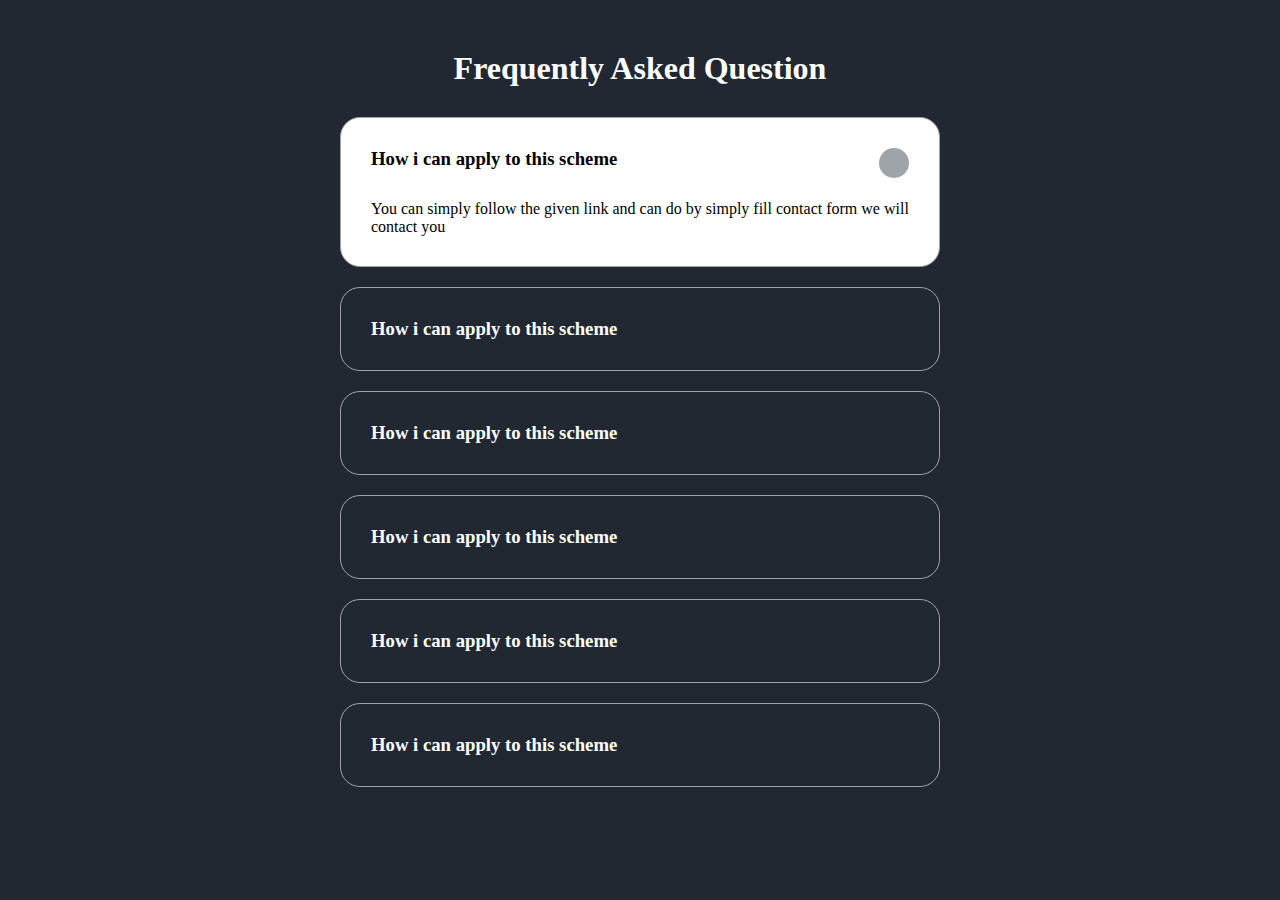
<file: FAQ collapse/index.html>
<!DOCTYPE html>
<html lang="en">
<head>
  <meta charset="UTF-8">
  <meta http-equiv="X-UA-Compatible" content="IE=edge">
  <meta name="viewport" content="width=device-width, initial-scale=1.0">
  <link rel="stylesheet" href="https://cdnjs.cloudflare.com/ajax/libs/font-awesome/5.14.0/css/all.min.css" integrity="sha512-1PKOgIY59xJ8Co8+NE6FZ+LOAZKjy+KY8iq0G4B3CyeY6wYHN3yt9PW0XpSriVlkMXe40PTKnXrLnZ9+fkDaog==" crossorigin="anonymous" />
  <link rel="stylesheet" href="style.css">
  <title>FAQ Collapse</title>
</head>
<body>
  <h1>Frequently Asked Question</h1>
  <div class="faq-container">
    <div class="faq active">
        <h3 class="faq-title">
          How i can apply to this scheme
        </h3>
        <p class="faq-text">You can simply follow the given link and can do by simply fill contact form we will contact you</p>
        <button class="faq-toggle">
          <i class="fas fa-chevron-down"></i>
          <i class="fas fa-times"></i>
        </button>
    </div>
    <div class="faq">
        <h3 class="faq-title">
          How i can apply to this scheme
        </h3>
        <p class="faq-text">You can simply follow the given link and can do by simply fill contact form we will contact you</p>
        <button class="faq-toggle">
          <i class="fas fa-chevron-down"></i>
          <i class="fas fa-times"></i>
        </button>
    </div>
    <div class="faq">
        <h3 class="faq-title">
          How i can apply to this scheme
        </h3>
        <p class="faq-text">You can simply follow the given link and can do by simply fill contact form we will contact you</p>
        <button class="faq-toggle">
          <i class="fas fa-chevron-down"></i>
          <i class="fas fa-times"></i>
        </button>
    </div>
    <div class="faq">
        <h3 class="faq-title">
          How i can apply to this scheme
        </h3>
        <p class="faq-text">You can simply follow the given link and can do by simply fill contact form we will contact you</p>
        <button class="faq-toggle">
          <i class="fas fa-chevron-down"></i>
          <i class="fas fa-times"></i>
        </button>
    </div>
    <div class="faq">
        <h3 class="faq-title">
          How i can apply to this scheme
        </h3>
        <p class="faq-text">You can simply follow the given link and can do by simply fill contact form we will contact you</p>
        <button class="faq-toggle">
          <i class="fas fa-chevron-down"></i>
          <i class="fas fa-times"></i>
        </button>
    </div>
    <div class="faq">
        <h3 class="faq-title">
          How i can apply to this scheme
        </h3>
        <p class="faq-text">You can simply follow the given link and can do by simply fill contact form we will contact you</p>
        <button class="faq-toggle">
          <i class="fas fa-chevron-down"></i>
          <i class="fas fa-times"></i>
        </button>
    </div>
  </div>
  <script src="index.js"></script>
</body>
</html>
</file>
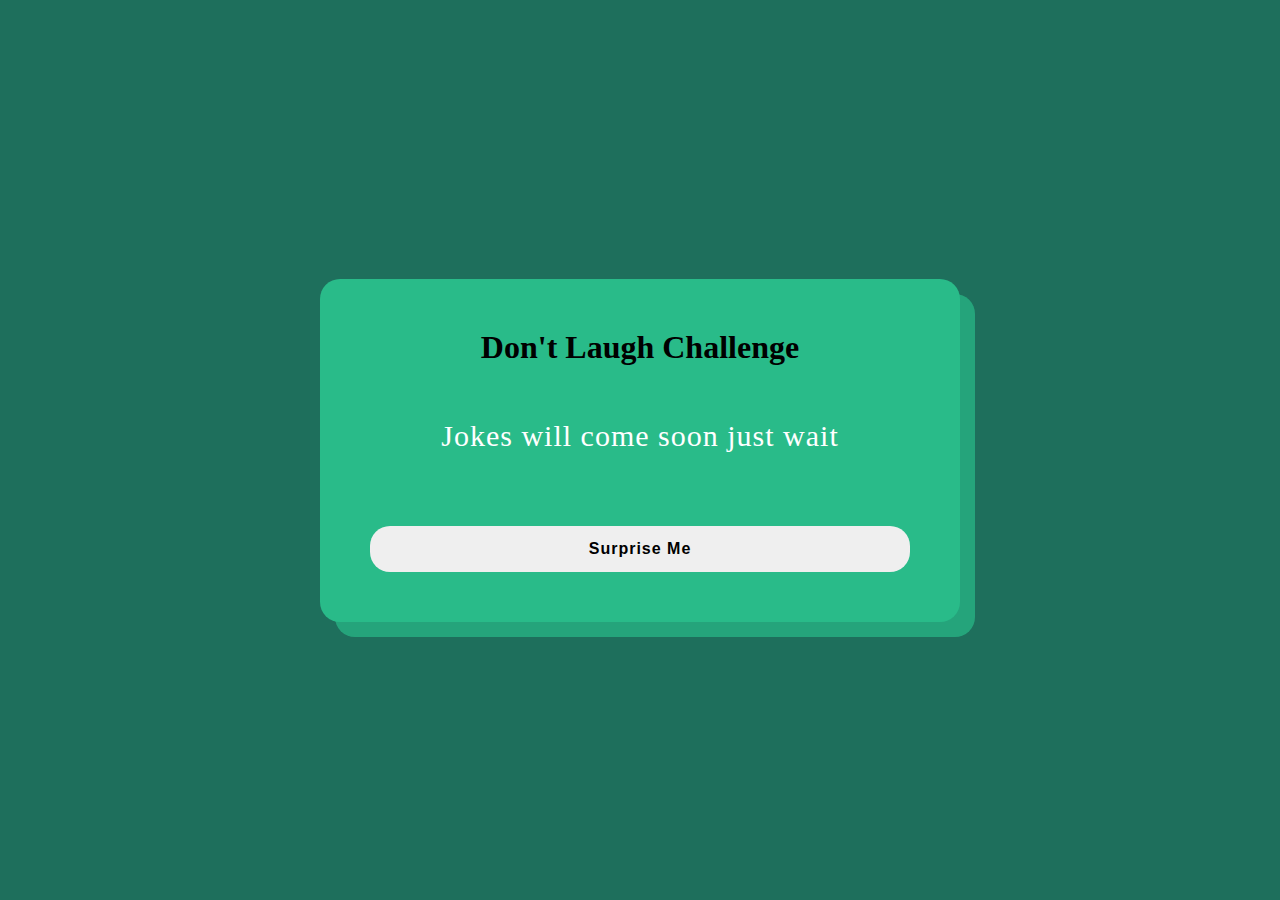
<file: jokes/index.html>
<!DOCTYPE html>
<html lang="en">
<head>
  <meta charset="UTF-8">
  <meta http-equiv="X-UA-Compatible" content="IE=edge">
  <meta name="viewport" content="width=device-width, initial-scale=1.0">
  <link rel="stylesheet" href="style.css">
  <title>Jokes</title>
</head>
<body>
  <div class="container">
    <h3>Don't Laugh Challenge</h3>
    <div id="joke">
      <!-- Api call will be here -->
      <p>Jokes will come soon just wait </p>
    </div>
    <button class="btn">Surprise Me</button>
  </div>
  <script src="index.js"></script>
</body>
</html>
</file>
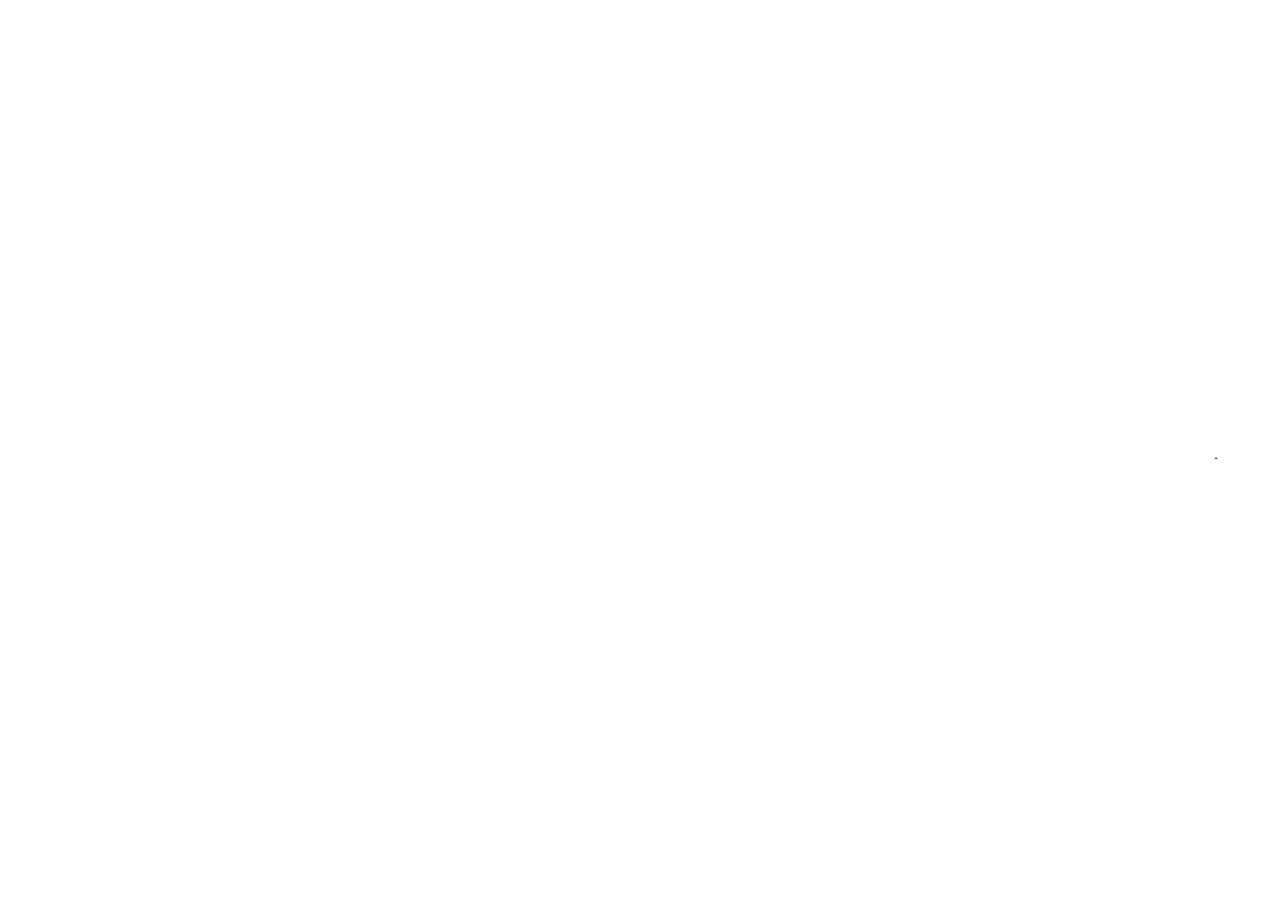
<file: Project-1/index.html>
<!DOCTYPE html>
<html lang="en">
    <head>
        <meta charset="UTF-8" />
        <meta name="viewport" content="width=device-width, initial-scale=1.0" />
        <link rel="stylesheet" href="style.css" />
        <!-- <link
            rel="stylesheet"
            href="https://cdnjs.cloudflare.com/ajax/libs/font-awesome/5.15.1/css/all.min.css"
            integrity="sha512-+4zCK9k+qNFUR5X+cKL9EIR+ZOhtIloNl9GIKS57V1MyNsYpYcUrUeQc9vNfzsWfV28IaLL3i96P9sdNyeRssA=="
            crossorigin="anonymous"
        /> -->
        <title>My Project name</title>
    </head>
    <body>
        <div class="container">
            <div class="panel active" style="background-image: url('https://images.unsplash.com/photo-1558979158-65a1eaa08691?ixlib=rb-1.2.1&ixid=eyJhcHBfaWQiOjEyMDd9&auto=format&fit=crop&w=1350&q=80')">
                <h3>The Taj Mahal</h3>
            </div>
            <div class="panel" style="background-image: url('https://images.unsplash.com/photo-1568325006518-d91379e075a7?ixid=MXwxMjA3fDB8MHxwaG90by1wYWdlfHx8fGVufDB8fHw%3D&ixlib=rb-1.2.1&auto=format&fit=crop&w=612&q=80')">
                <h3>The Beige Building</h3>
            </div>
            <div class="panel" style="background-image: url('https://images.unsplash.com/photo-1546535073-8c6ae0a98b5e?ixid=MXwxMjA3fDB8MHxwaG90by1wYWdlfHx8fGVufDB8fHw%3D&ixlib=rb-1.2.1&auto=format&fit=crop&w=634&q=80')">
                <h3>The Eiffiel Tower</h3>
            </div>
            <div class="panel" style="background-image: url('https://images.unsplash.com/photo-1473167052083-3d31fa1f6776?ixid=MXwxMjA3fDB8MHxwaG90by1wYWdlfHx8fGVufDB8fHw%3D&ixlib=rb-1.2.1&auto=format&fit=crop&w=677&q=80')">
                <h3>The Statue of Liberty</h3>
            </div>
            <div class="panel" style="background-image: url('https://images.unsplash.com/photo-1546533658-8f1f550b9a4e?ixid=MXwxMjA3fDB8MHxwaG90by1wYWdlfHx8fGVufDB8fHw%3D&ixlib=rb-1.2.1&auto=format&fit=crop&w=634&q=80')">
                <h3>The London Eye</h3>
            </div>
        </div>
        <script src="script.js"></script>
    </body>
</html>
̣
</file>
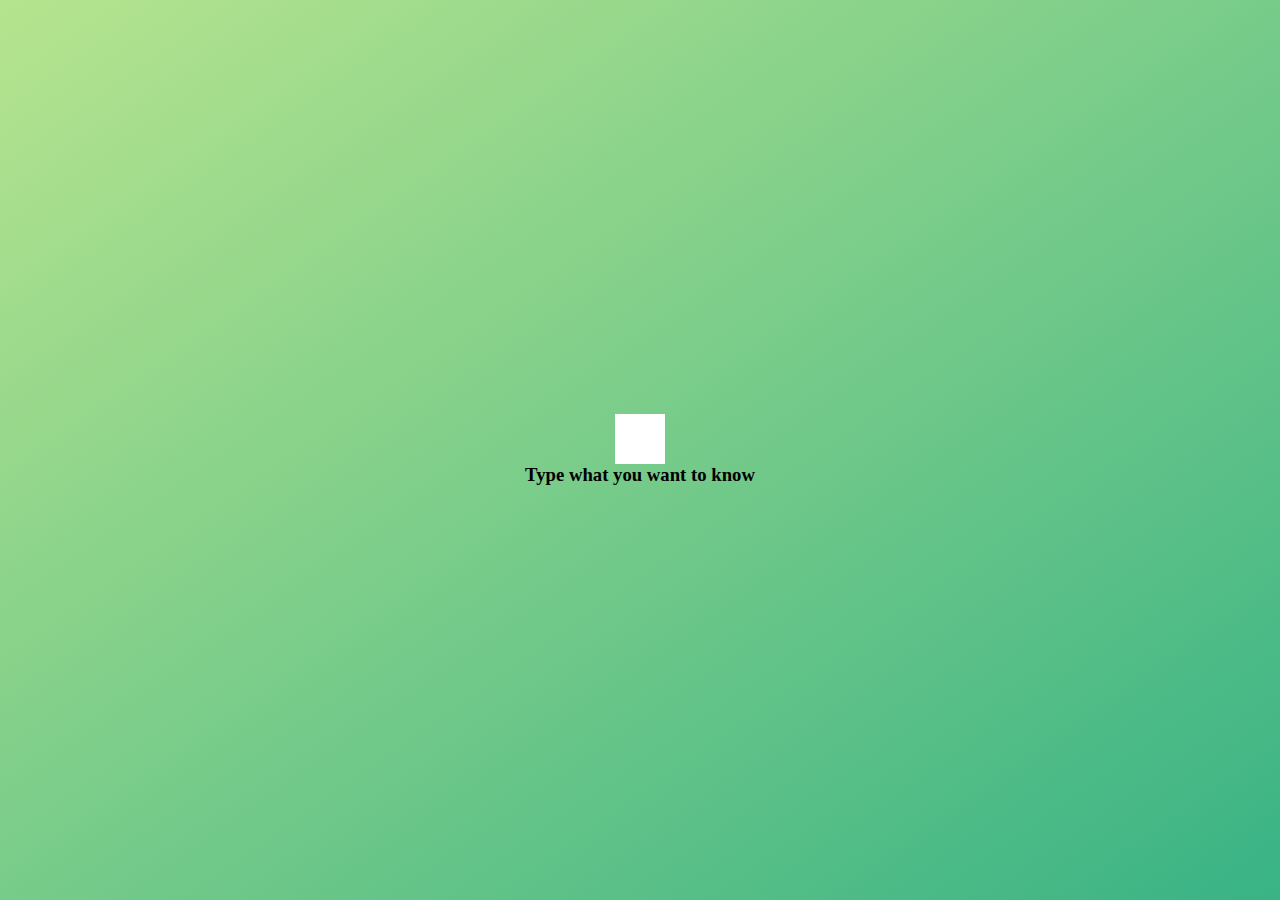
<file: Project-4/index.html>
<!DOCTYPE html>
<html lang="en">
    <head>
        <meta charset="UTF-8" />
        <meta name="viewport" content="width=device-width, initial-scale=1.0" />
        <title>Hidden Search</title>
        <link
            rel="stylesheet"
            href="https://cdnjs.cloudflare.com/ajax/libs/font-awesome/5.15.1/css/all.min.css"
            integrity="sha512-+4zCK9k+qNFUR5X+cKL9EIR+ZOhtIloNl9GIKS57V1MyNsYpYcUrUeQc9vNfzsWfV28IaLL3i96P9sdNyeRssA=="
            crossorigin="anonymous"
        />
        <link rel="stylesheet" href="style.css" />
    </head>
    <body>
        <div class="container">
            <input class="input" type="text" placeholder="Search...." />
            <button class="btn">
                <i class="fas fa-search"></i>
            </button>
        </div>
        <div class="detail">
            <h3>Type what you want to know</h3>
        </div>
        <script src="prostyle.js"></script>
    </body>
</html>
</file>
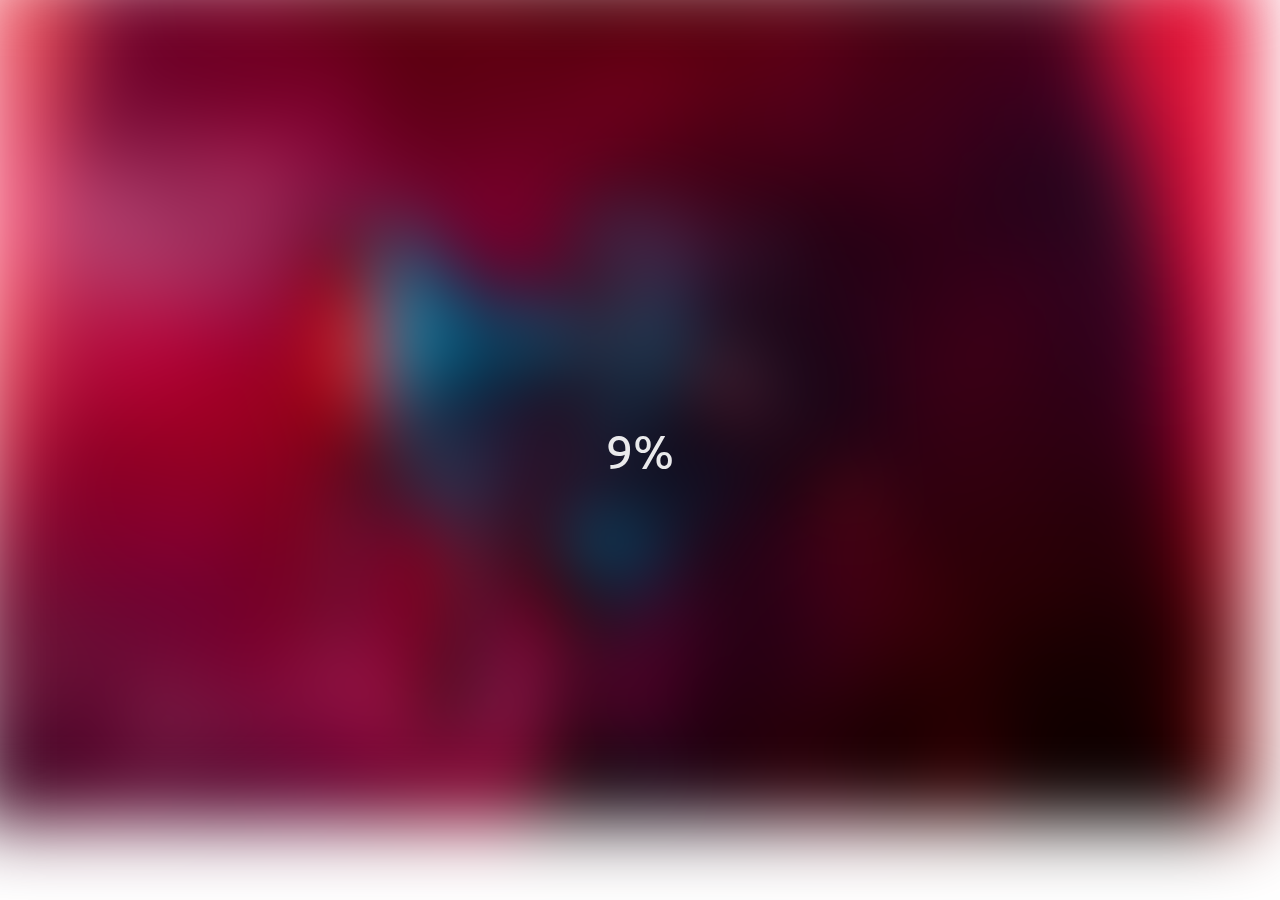
<file: Project-5/index.html>
<!DOCTYPE html>
<html lang="en">
<head>
    <meta charset="UTF-8">
    <meta name="viewport" content="width=device-width, initial-scale=1.0">
    <link rel="stylesheet" href="style.css">
    <title>Blurry Image Loader</title>
</head>
<body>
    <section class="bg"></section>
    <div class="loader">0%</div>
    <script src="index.js"></script>
</body>
</html>
</file>
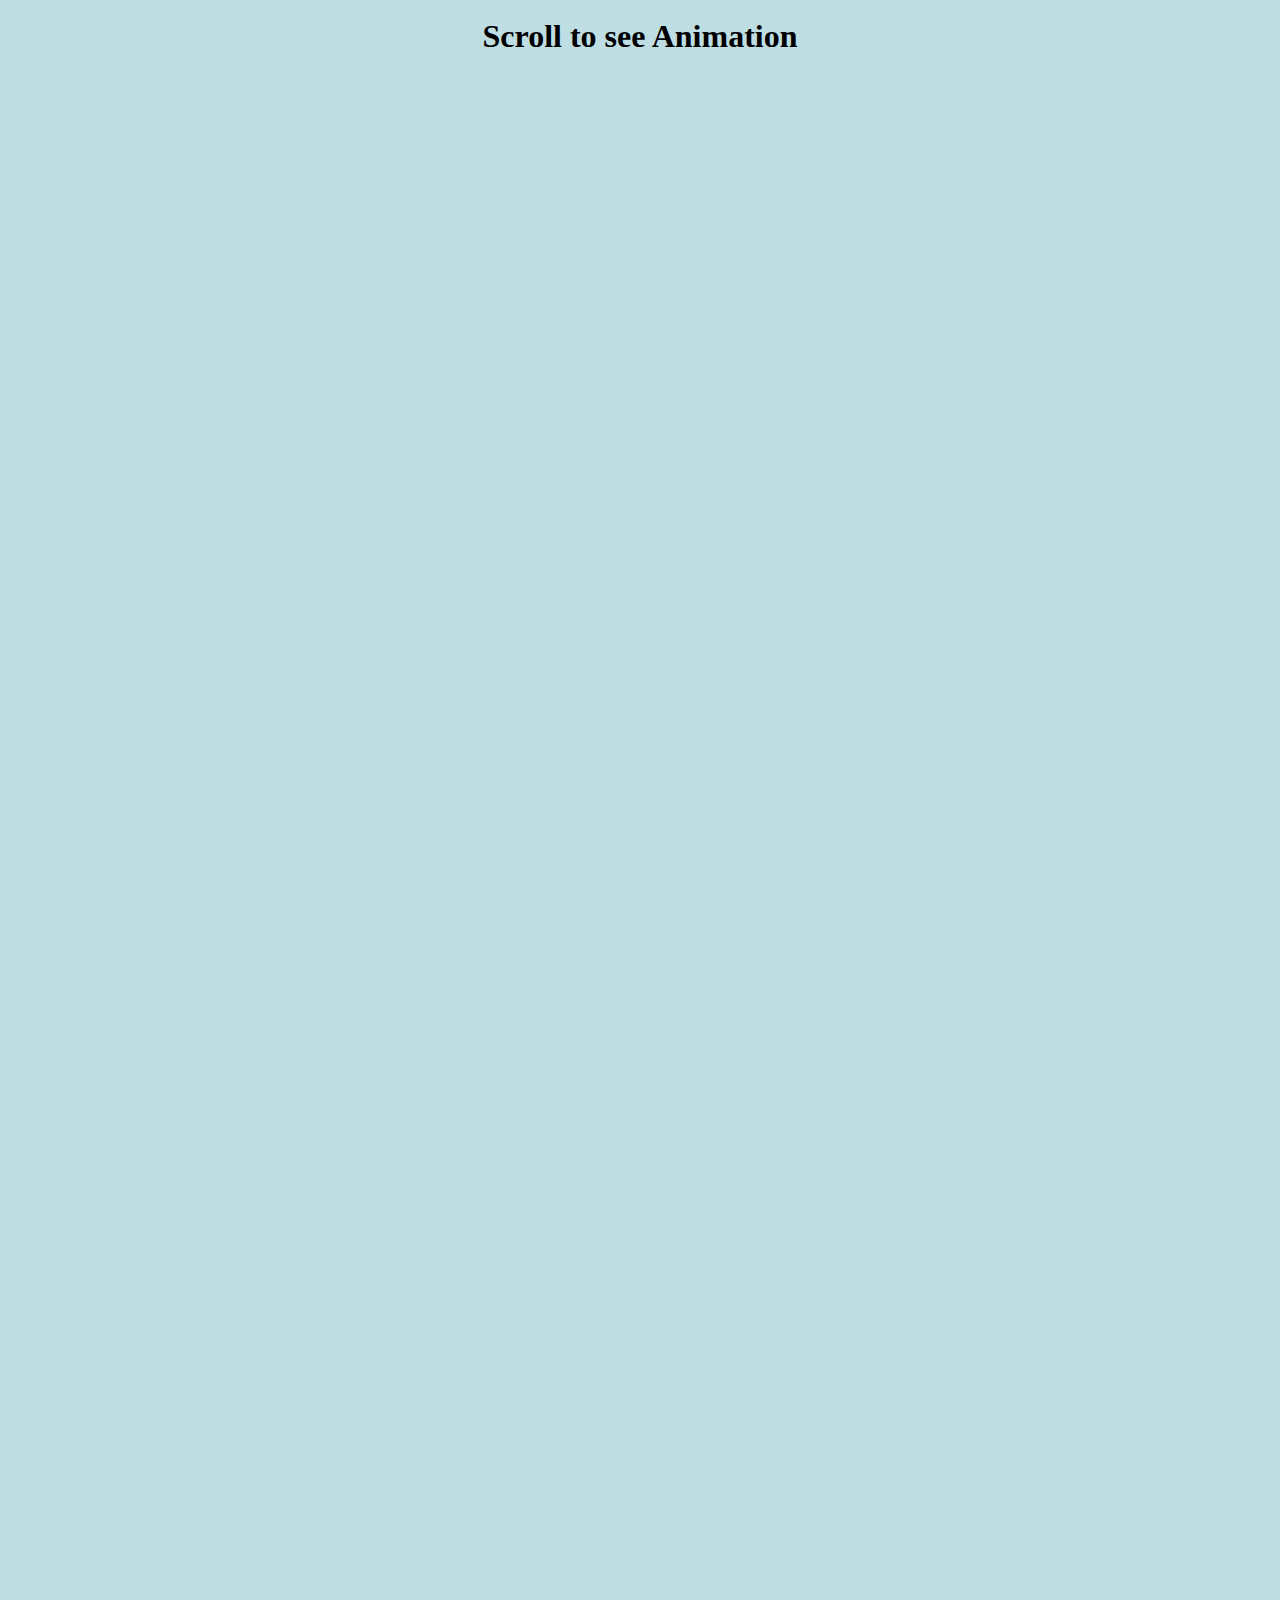
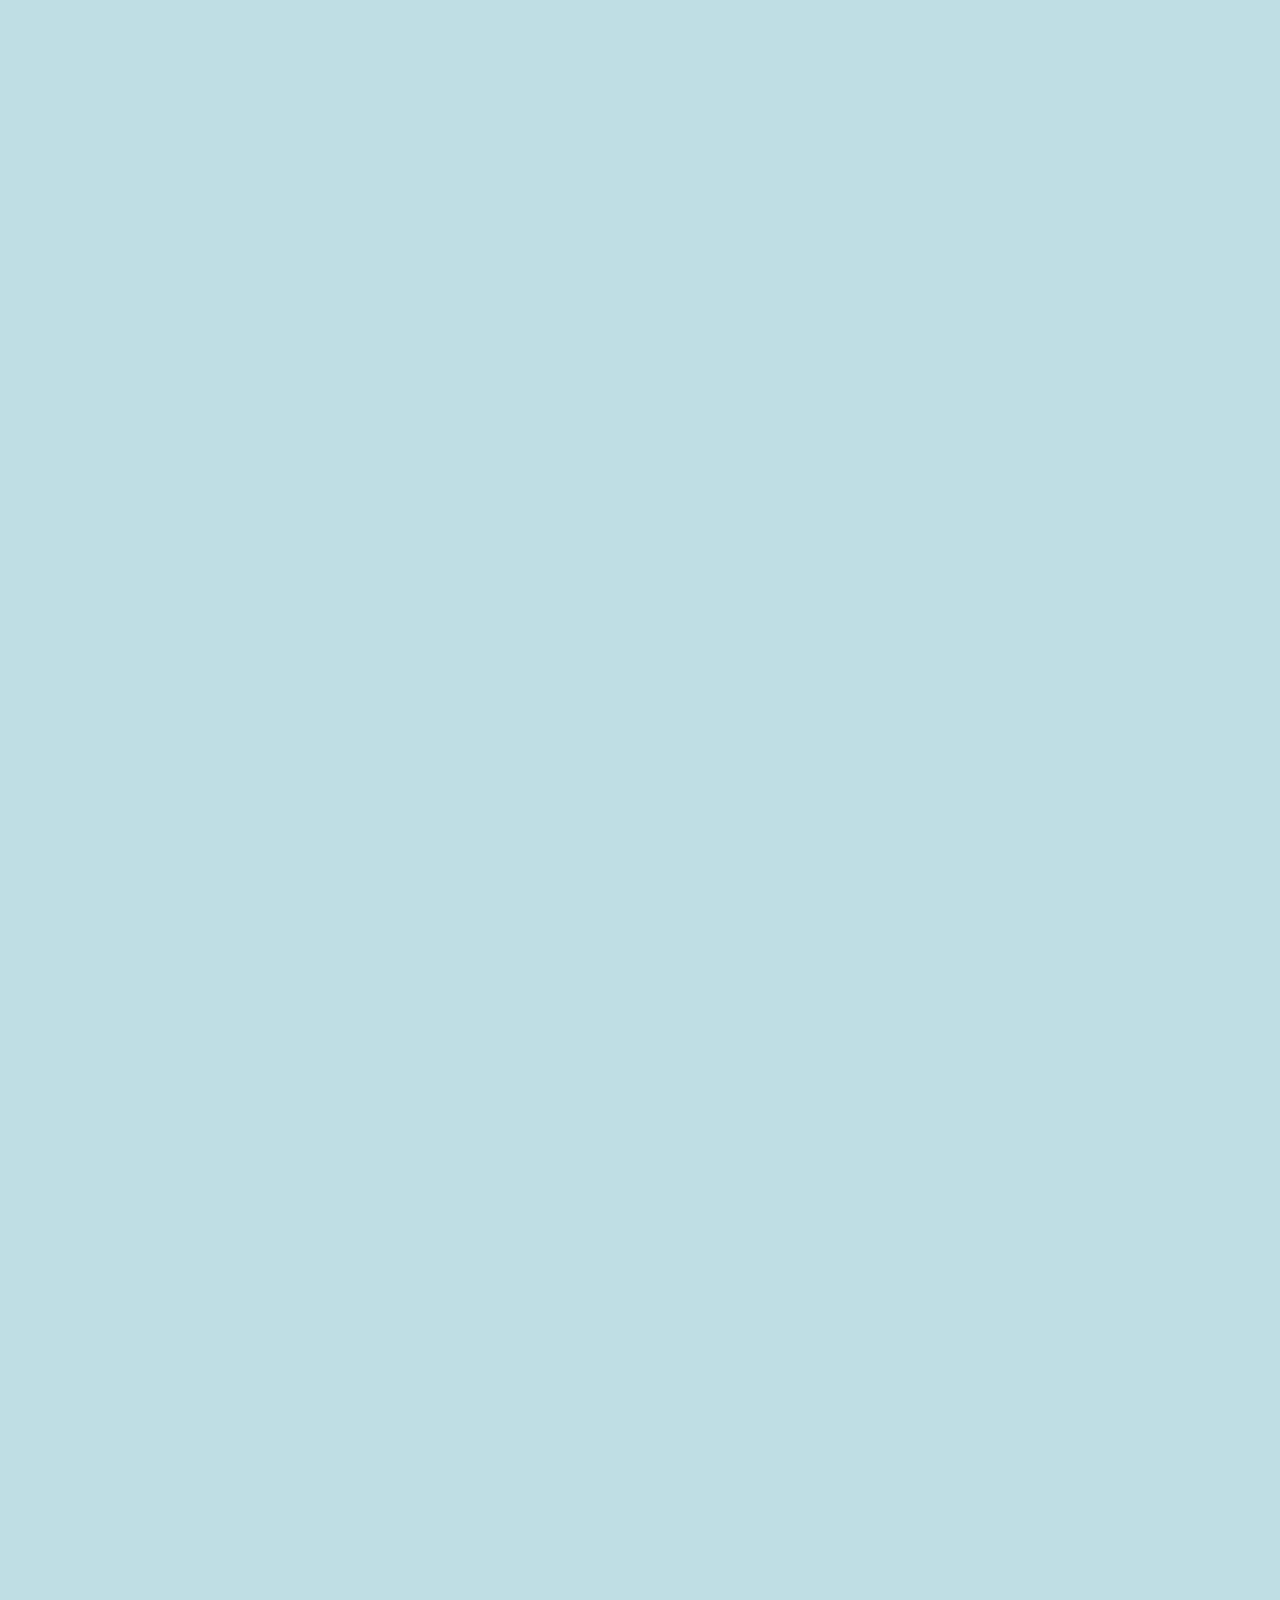
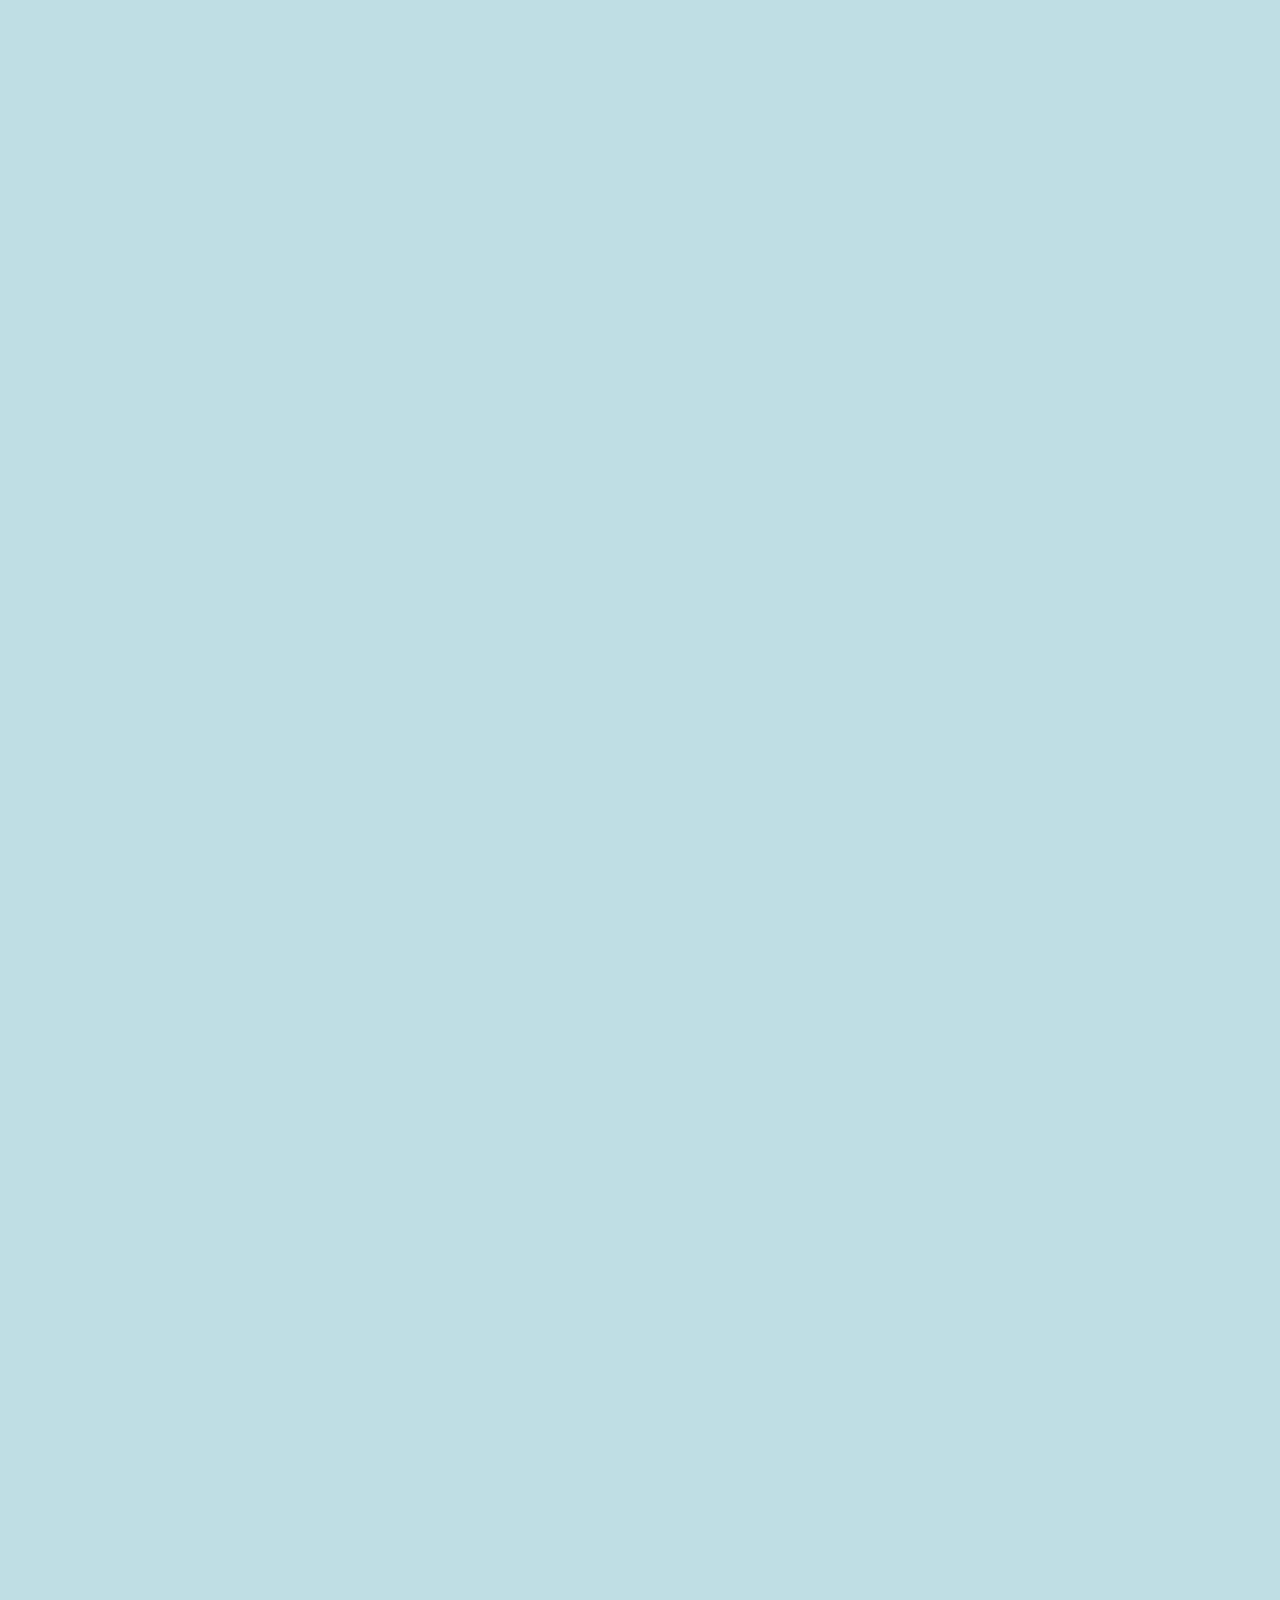
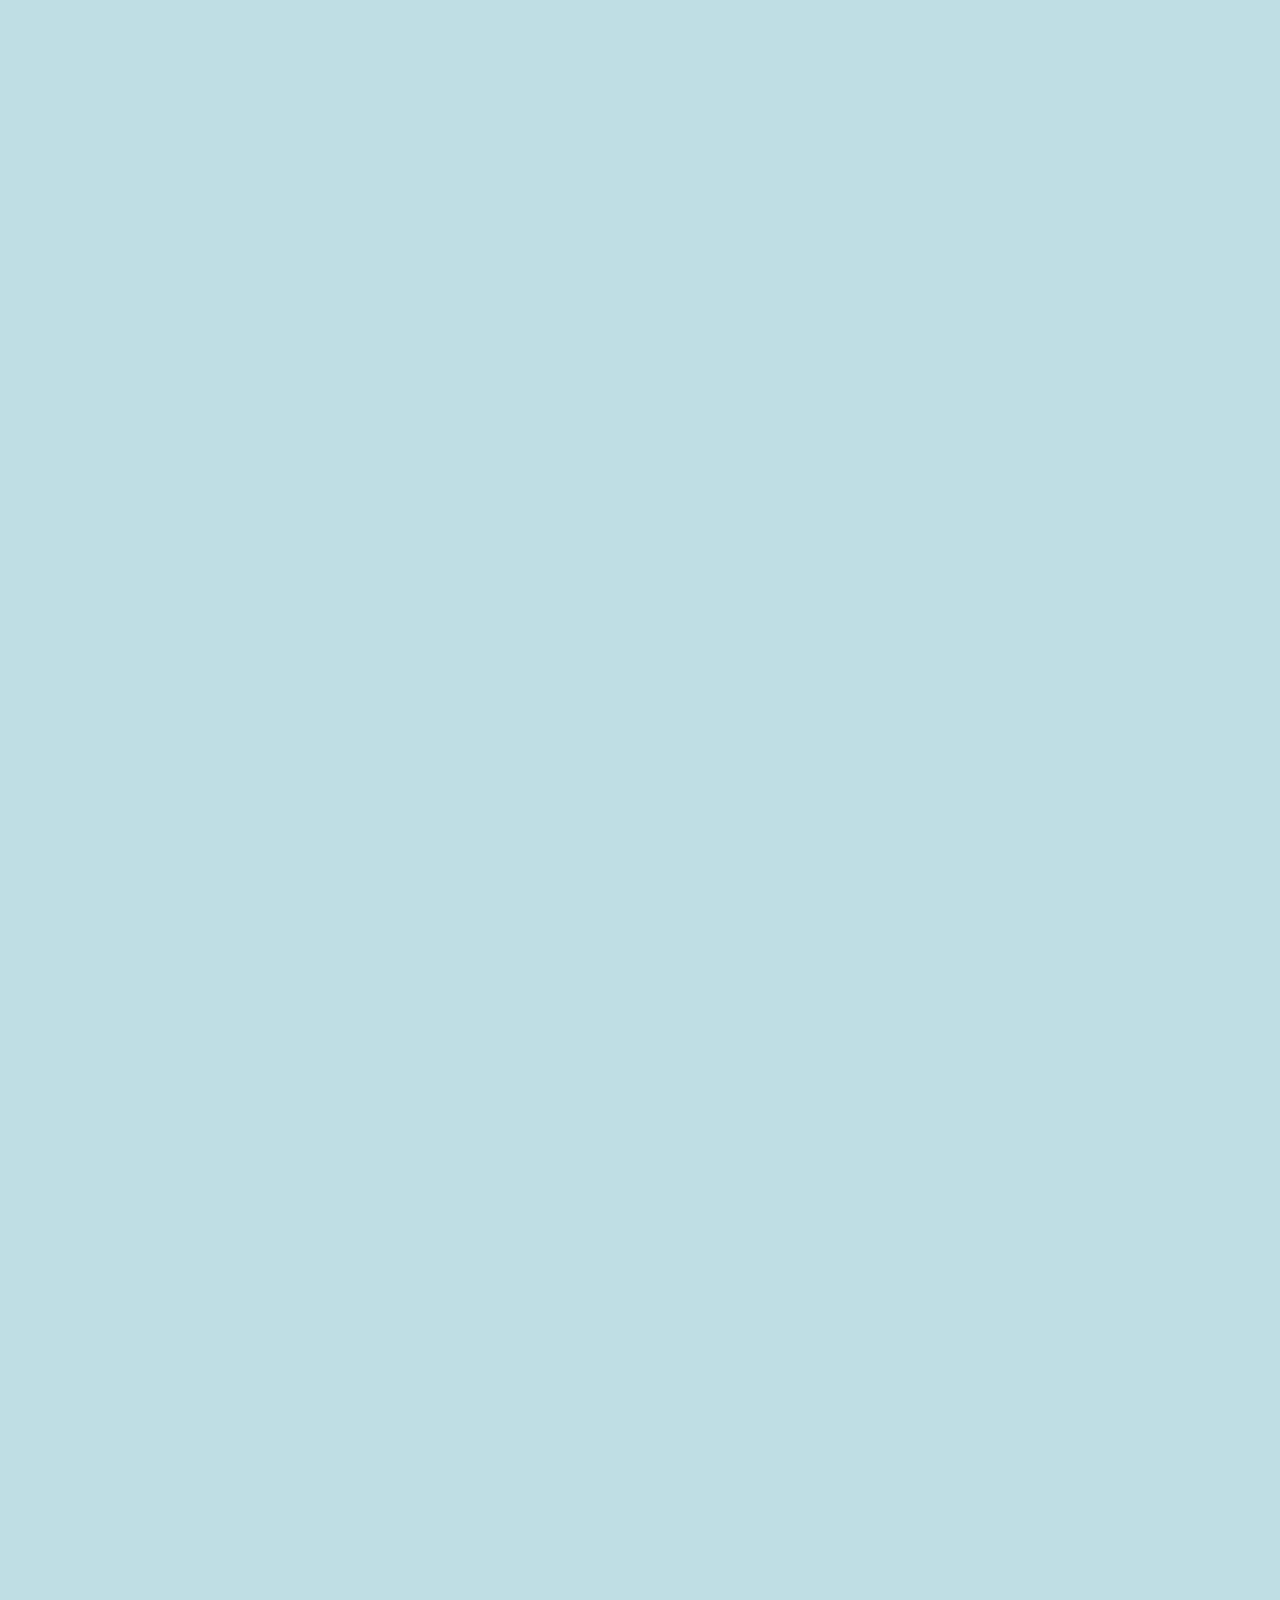
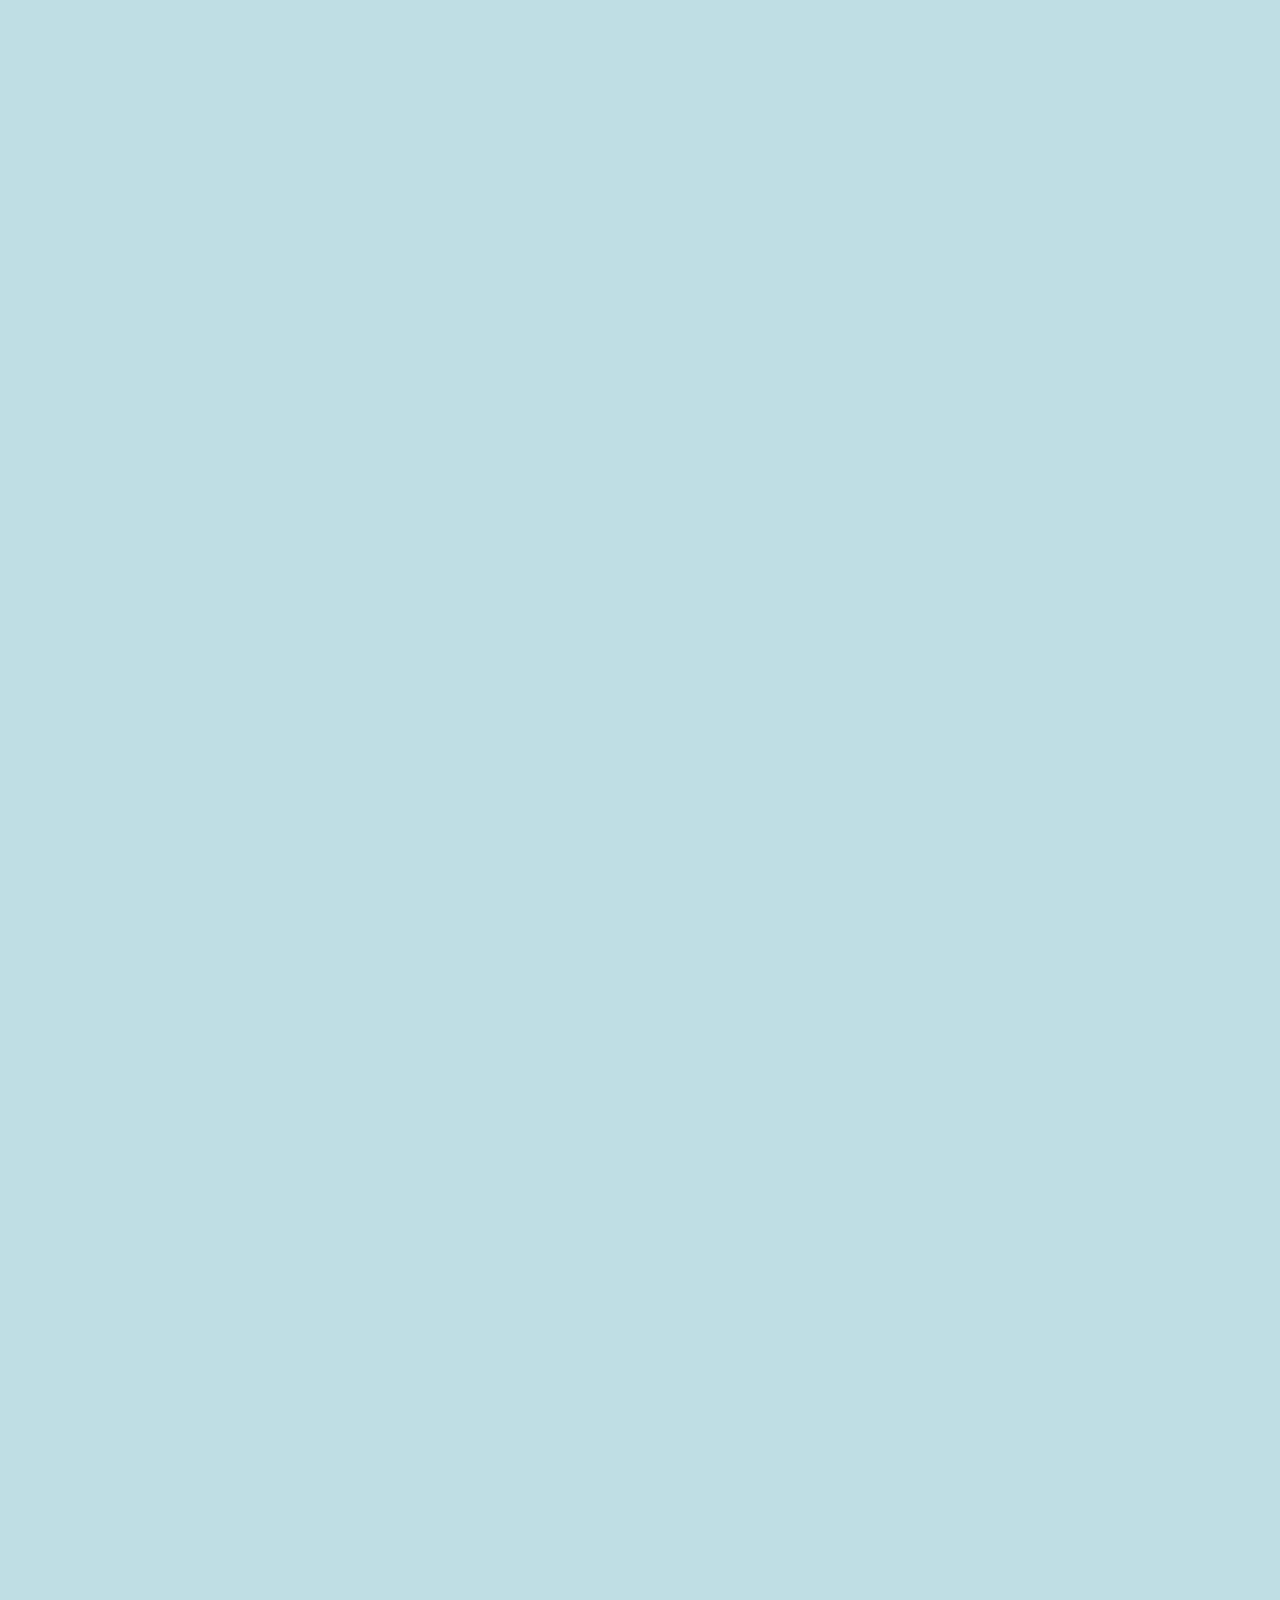
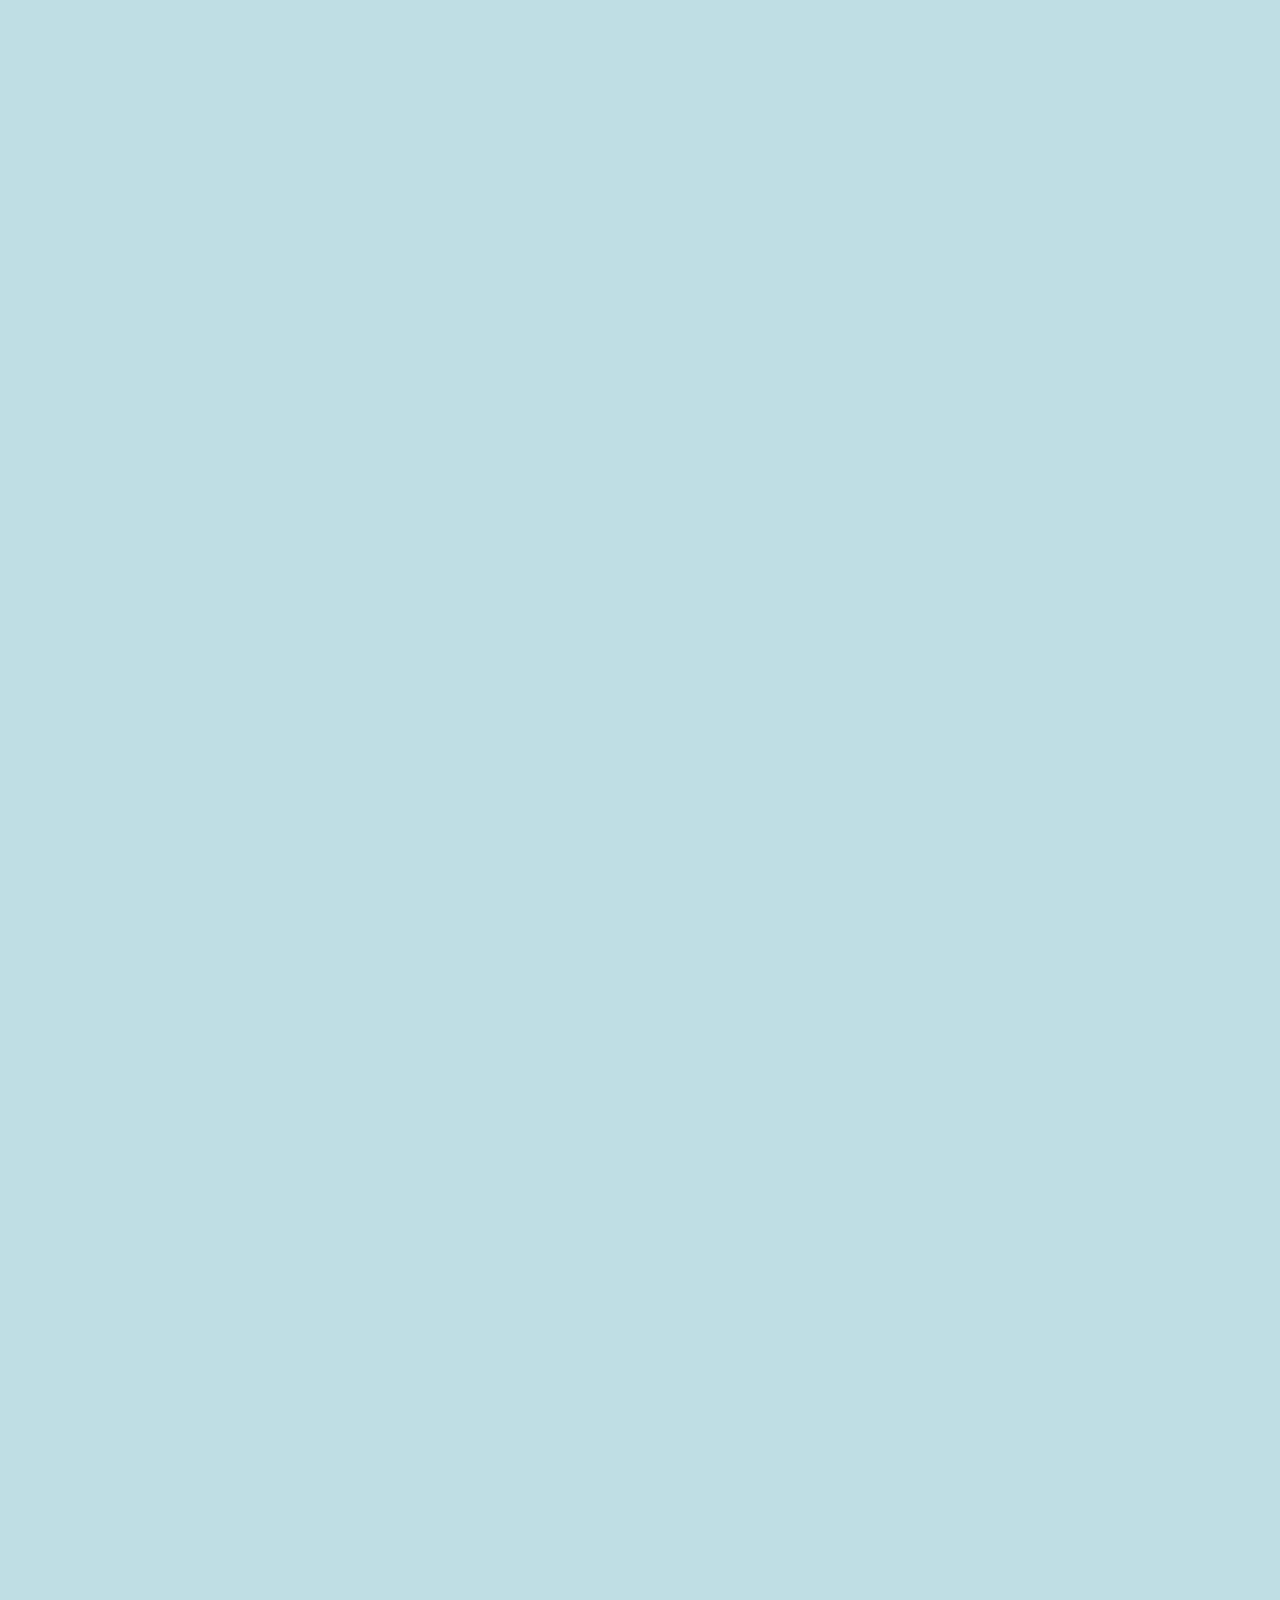
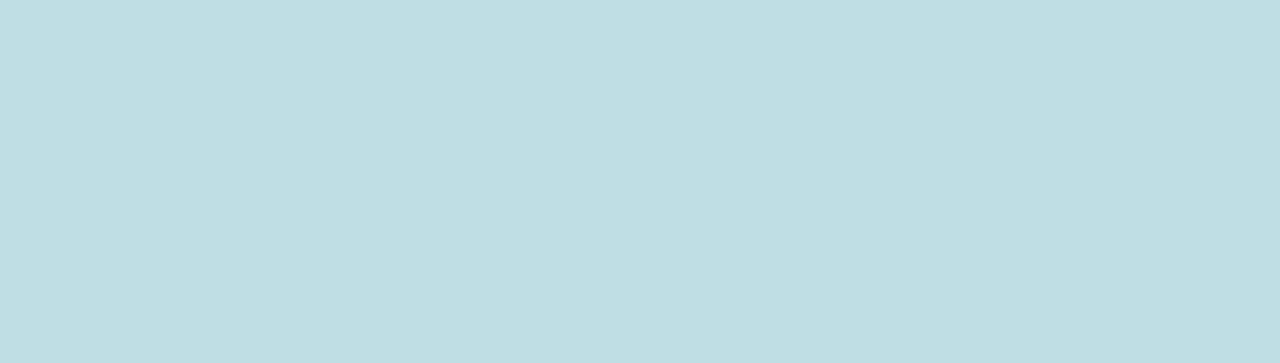
<file: Project-6/index.html>
<!DOCTYPE html>
<html lang="en">
<head>
    <meta charset="UTF-8">
    <meta name="viewport" content="width=device-width, initial-scale=1.0">
    <link rel="stylesheet" href="style.css">
    <title>Document</title>
</head>
<body>
    <h1>Scroll to see Animation</h1>
    <div class="box"><h2>Content</h2></div>
    <div class="box "><h2>Content</h2></div>
    <div class="box "><h2>Content</h2></div>
    <div class="box "><h2>Content</h2></div>
    <div class="box "><h2>Content</h2></div>
    <div class="box "><h2>Content</h2></div>
    <div class="box "><h2>Content</h2></div>
    <div class="box "><h2>Content</h2></div>
    <div class="box "><h2>Content</h2></div>
    <div class="box "><h2>Content</h2></div>
    <div class="box "><h2>Content</h2></div>
    <div class="box "><h2>Content</h2></div>
    <div class="box "><h2>Content</h2></div>
    <div class="box "><h2>Content</h2></div>
    <div class="box "><h2>Content</h2></div>
    <div class="box "><h2>Content</h2></div>
    <div class="box "><h2>Content</h2></div>
    <div class="box "><h2>Content</h2></div>
    <div class="box "><h2>Content</h2></div>
    <div class="box "><h2>Content</h2></div>
    <div class="box "><h2>Content</h2></div>
    <div class="box "><h2>Content</h2></div>
    <div class="box "><h2>Content</h2></div>
    <div class="box "><h2>Content</h2></div>
    <div class="box "><h2>Content</h2></div>
    <div class="box "><h2>Content</h2></div>
    <div class="box "><h2>Content</h2></div>
    <div class="box "><h2>Content</h2></div>
    <div class="box "><h2>Content</h2></div>
    <div class="box "><h2>Content</h2></div>
    <div class="box "><h2>Content</h2></div>
    <div class="box "><h2>Content</h2></div>
    <div class="box "><h2>Content</h2></div>
    <div class="box "><h2>Content</h2></div>
    <div class="box "><h2>Content</h2></div>
    <div class="box "><h2>Content</h2></div>
    <div class="box "><h2>Content</h2></div>
    <div class="box "><h2>Content</h2></div>
    <div class="box "><h2>Content</h2></div>
    <div class="box "><h2>Content</h2></div>
    <div class="box "><h2>Content</h2></div>
    <div class="box "><h2>Content</h2></div>
    <div class="box "><h2>Content</h2></div>
    <script src="index.js"></script>
</body>
</html>
</file>
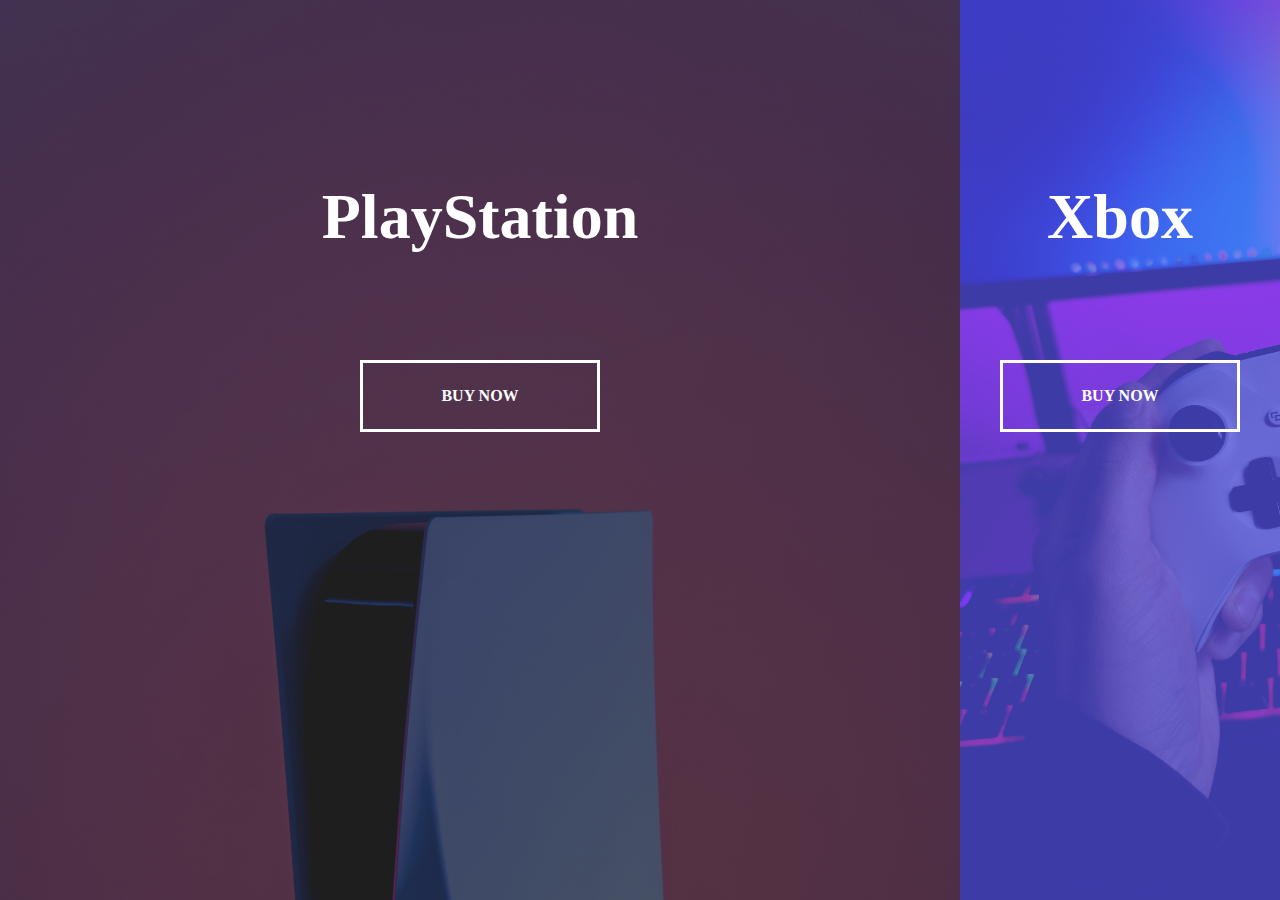
<file: Project-7/index.html>
<!DOCTYPE html>
<html lang="en">
<head>
    <meta charset="UTF-8">
    <meta name="viewport" content="width=device-width, initial-scale=1.0">
    <link rel="stylesheet" href="style.css">

    <title>Split Animation</title>
</head>
<body>
    <div class="container">
        <div class="split left">
            <h1>PlayStation</h1>
            <a href="#" class="btn">Buy Now</a>
        </div>
        <div class="split right">
            <h1>Xbox</h1>
            <a href="#" class="btn">Buy Now</a>
        </div>
    </div>
    <script src="index.js"></script>
</body>
</html>
</file>
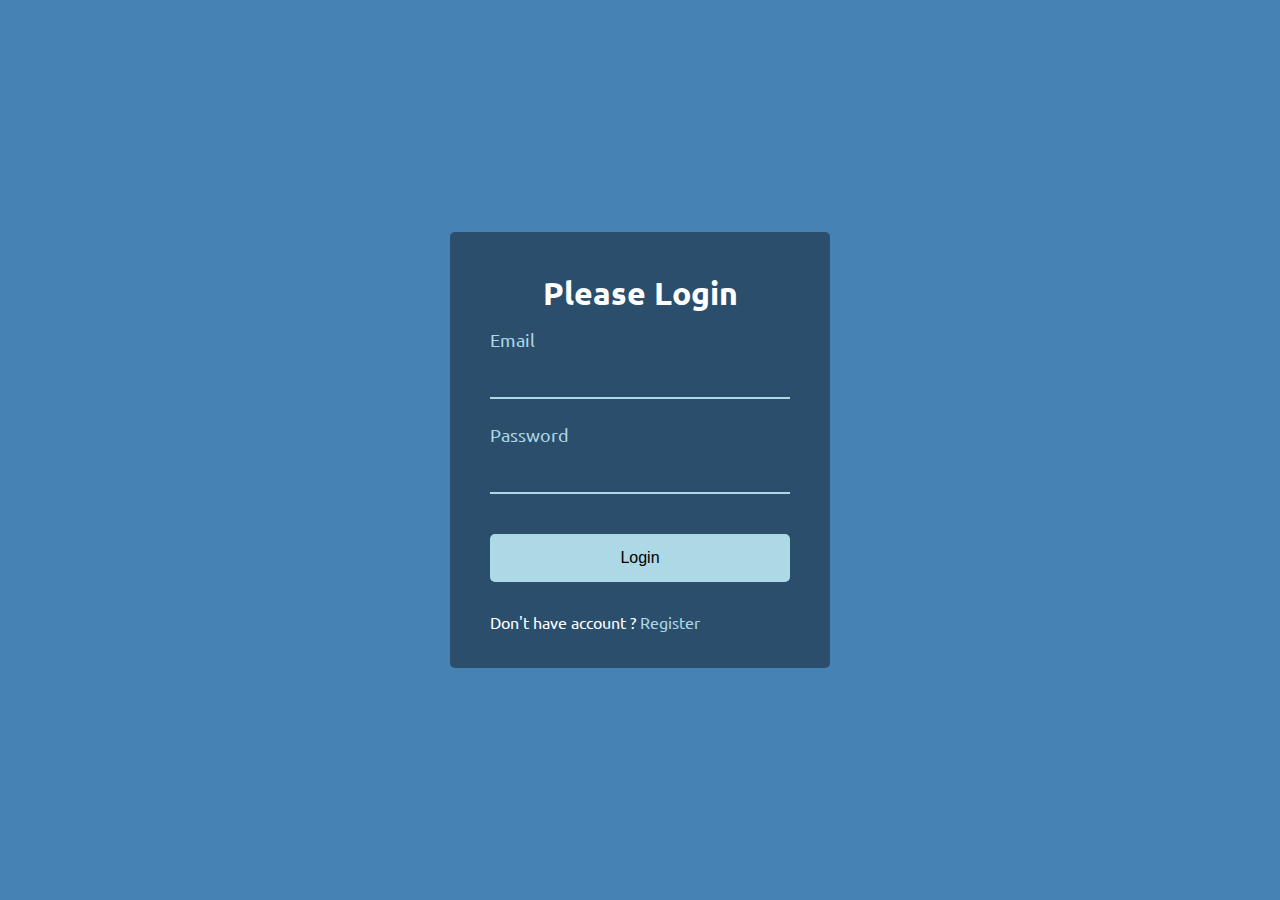
<file: Project-8/index.html>
<!DOCTYPE html>
<html lang="en">
  <head>
    <meta charset="UTF-8" />
    <meta http-equiv="X-UA-Compatible" content="IE=edge" />
    <meta name="viewport" content="width=device-width, initial-scale=1.0" />
    <link rel="stylesheet" href="style.css">
    <title>Floating Keyword</title>
  </head>
  <body>
    <div class="container">
      <h1>Please Login</h1>
      <form>
        <div class="form-control">
          <input type="text" />
          <label>Email</label>
        </div>
        <div class="form-control">
          <input type="password" />
          <label>Password</label>
        </div>
        <button class="btn">Login</button>
        <p class="text">Don't have account ? <a href="#">Register</a></p>
      </form>
    </div>
    <script src="index.js"></script>
  </body>
</html>
</file>
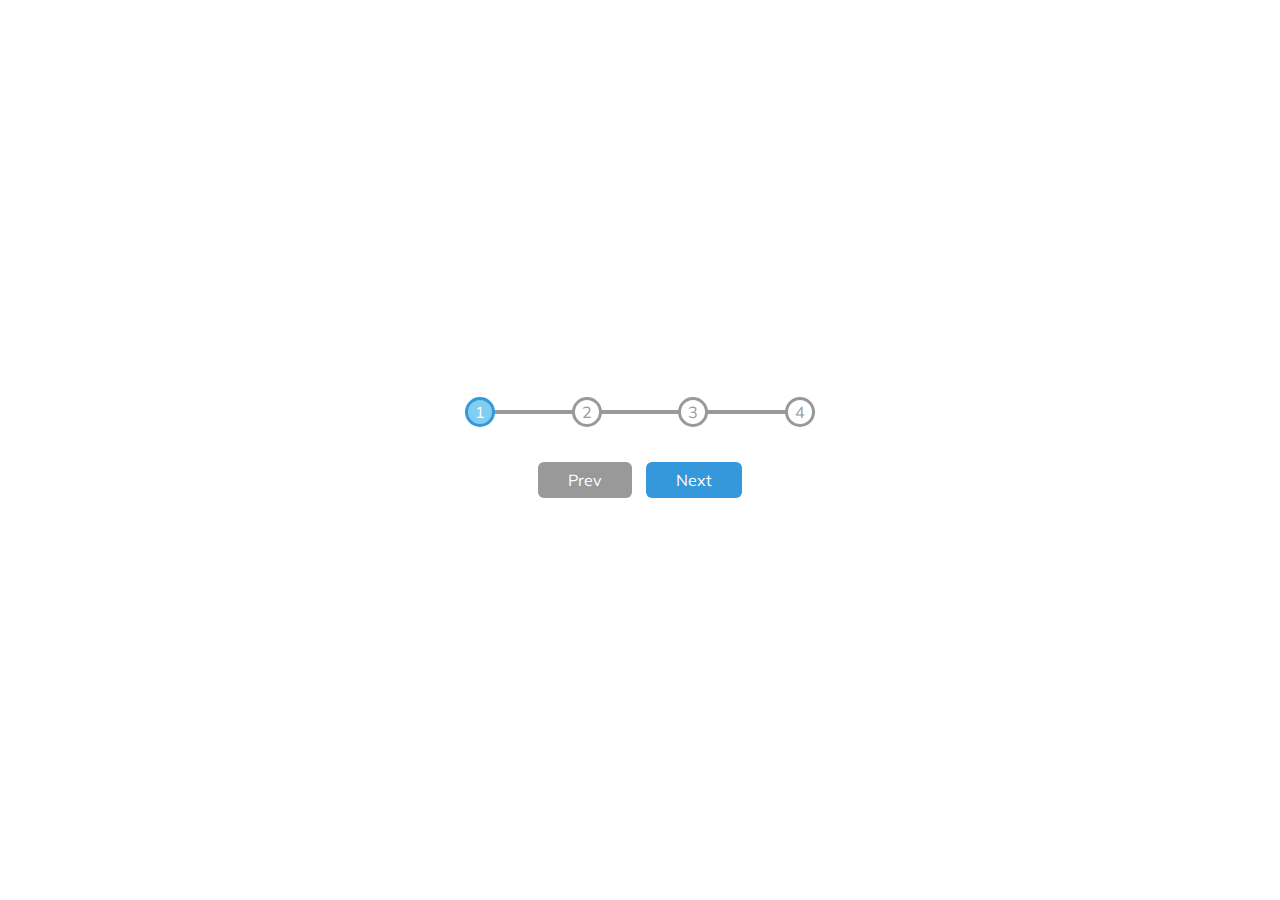
<file: Project2/index.html>
<!DOCTYPE html>
<html lang="en">
    <head>
        <meta charset="UTF-8" />
        <meta name="viewport" content="width=device-width, initial-scale=1.0" />
        <title>Progress Bar</title>
        <link rel="stylesheet" href="style.css" />
    </head>
    <body>
        <div class="container">
            <div class="container-progreess">
                <div class="progress" id="progress"></div>
                <div class="circle active">1</div>
                <div class="circle">2</div>
                <div class="circle">3</div>
                <div class="circle">4</div>
            </div>
            <button class="btn" id="prev" disabled>Prev</button>
            <button class="btn" id="next">Next</button>
        </div>
        <script src="script.js"></script>
    </body>
</html>
</file>
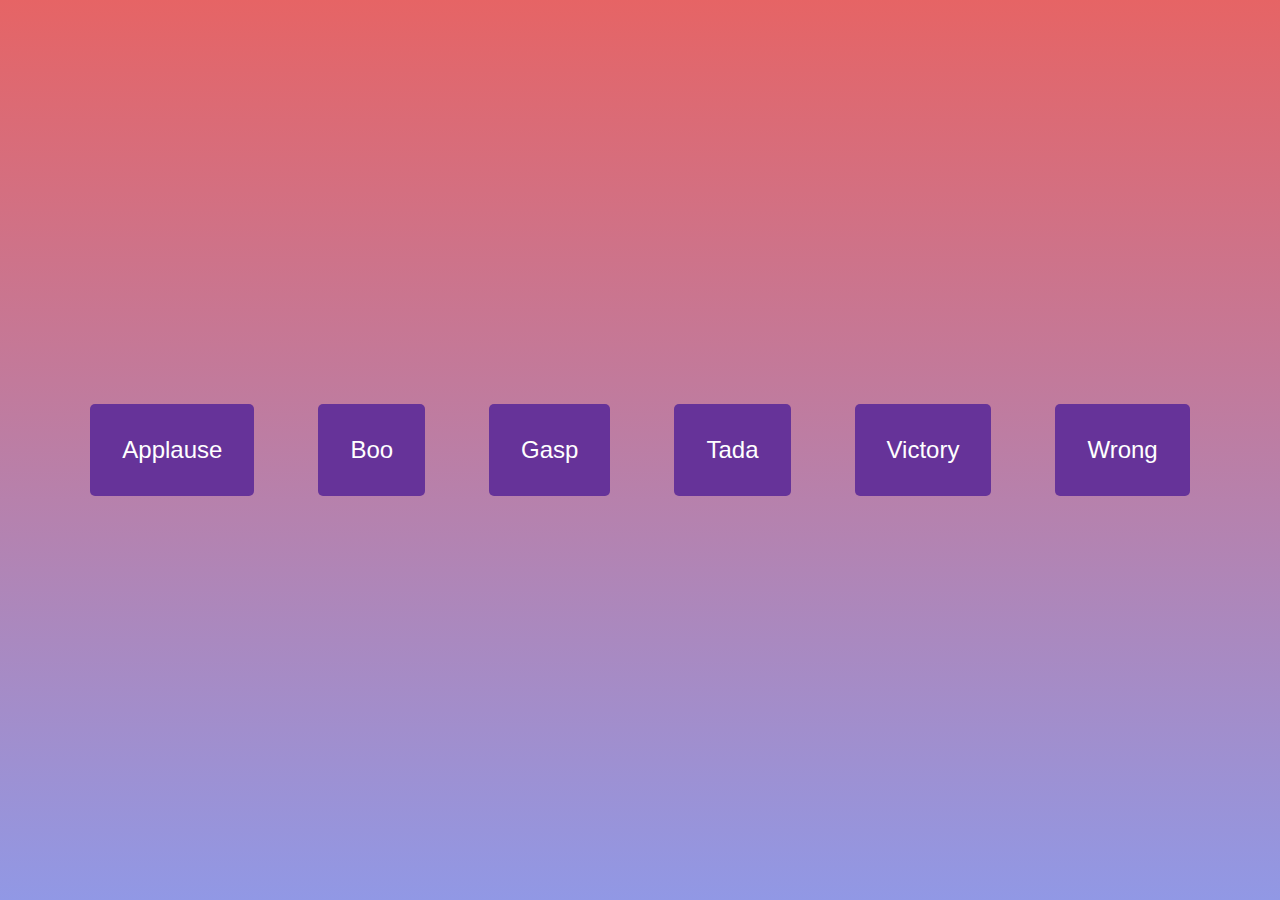
<file: Sound Board/index.html>
<!DOCTYPE html>
<html lang="en">
<head>
  <meta charset="UTF-8">
  <meta http-equiv="X-UA-Compatible" content="IE=edge">
  <meta name="viewport" content="width=device-width, initial-scale=1.0">
  <link rel="stylesheet" href="style.css">
  <title>Sound Board</title>
</head>
<body>
  <audio id="applause" src="sounds/applause.mp3"></audio>
  <audio id="boo" src="sounds/boo.mp3"></audio>
  <audio id="gasp" src="sounds/gasp.mp3"></audio>
  <audio id="tada" src="sounds/tada.mp3"></audio>
  <audio id="victory" src="sounds/victory.mp3"></audio>
  <audio id="wrong" src="sounds/wrong.mp3"></audio>  
  <div id="buttons"></div>
  <script src="style.js"></script>
</body>
</html>
</file>
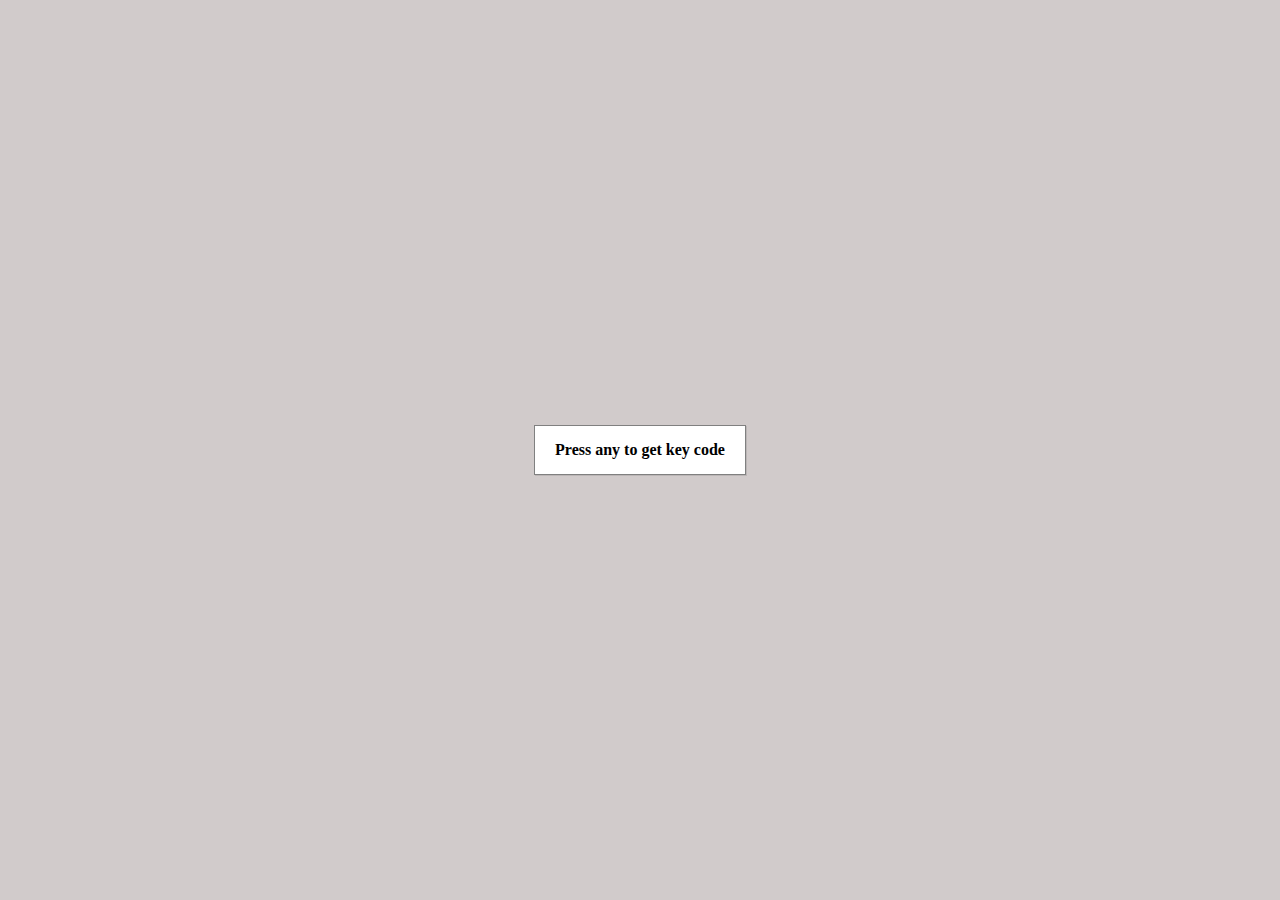
<file: Touch/index.html>
<!DOCTYPE html>
<html lang="en">
<head>
  <meta charset="UTF-8">
  <meta http-equiv="X-UA-Compatible" content="IE=edge">
  <meta name="viewport" content="width=device-width, initial-scale=1.0">
  <link rel="stylesheet" href="style.css">
  <title>Touch Key word</title>
</head>
<body>
  <div class="insert">
    <div class="box">
      Press any to get key code
    </div>
  </div>
  <script src="index.js"></script>
</body>
</html>
</file>
<file: FAQ collapse/style.css>
*{
  box-sizing: border-box;
}

body{
  background-color:#222831;
  color:#fff;
}
h1{
  text-align: center;
  margin: 50px 0 30px;
}

.faq-container{
  max-width: 600px;
  margin : 0 auto;
}

.faq{
  background-color: transparent;
  border:1px solid #9fa4a8;
  border-radius: 20px;
  margin: 20px 0;
  padding : 30px;
  overflow: hidden;
  position: relative;
  transition: 0.3s ease;
}

.faq.active{
  background-color: #fff;
  color: black;
  box-shadow: 0 3px 6px rgba(0,0,0,0.1), 0,3px,6px rgba(0,0,0,0.1);
}

.faq.active::before,
.faq.active::after{
  content : '\f075';
  font-family: 'Font Awesome 5 Free';
  color:#2ecc71;
  font-size: 7rem;
  position: absolute;
  opacity: 0.2;
  top : 20px;
  z-index: 0;
  left: 0px;
}
.faq.active::before{
  color:#3498db;
  top:-10px;
  left:-30px;
  transform: rotateY(180deg);
}

.faq-title{
  margin: 0 35px 0 0 ;
}

.faq-text{
  display: none;
  margin:30px 0 0;
}
.faq.active .faq-text{
  display: block;
  
}

.faq-toggle{
  background-color: transparent;
  border: 0;
  padding: 0;
  cursor: pointer;
  display: flex;
  justify-content: center;
  align-items: center;
  font-size: 16px;
  position: absolute;
  top:30px;
  right: 30px;
  height: 30px;
  width: 30px;
  border-radius: 50%;
}
.fa-chevron-down{
  color: #fff;
}
.faq-toggle .fa-times{
  display: none;
}

.faq.active .fa-times{
  display: block;

}

.faq.active .fa-chevron-down{
  display: none;
}

.faq-toggle:focus{
  outline:0;
}

.faq.active .faq-toggle{
  background-color: #9fa4a8;
  color:#fff;
}
</file>
<file: jokes/style.css>
*{
  box-sizing: border-box;
  margin: 0;
  padding : 0;
}

body{
  display: flex;
  justify-content: center;
  align-items: center;
  height: 100vh;
  background-color: #1E6F5C;
  color: #fff;
}
h3{
  font-size: 2rem;
  color: black;
}
.container{
  width: 40rem;
  overflow: hidden;
  background-color:#29BB89;
  display: flex;
  justify-content: center;
  align-items: center;
  flex-direction: column;
  padding: 50px 50px;
  border-radius: 20px;
  box-shadow: 15px 15px #29bb88b4;
}
#joke{
  max-width: 600px;
  letter-spacing: 1px;
  font-size: 30px;
  line-height: 40px;
  margin: 50px auto;
}

.btn{
  border:0;
  font-size: 1rem;
  padding:14px 50px;
  margin-top:20px;
  border-radius: 20px;
  max-width: 100%;
  width: 800px;
  cursor: pointer;
  letter-spacing: 1px;
  font-weight: bolder;
}
.btn:active{
  transform: scale(0.98);
}


.btn:focus{
  outline: 0;
}
</file>
<file: Project-1/style.css>
@import url("https://fonts.googleapis.com/css?family=Muli&display=swap");
*{
    box-sizing: border-box;
}

body{
    font-family: "Muli", sans-serif;
    height: 100vh;
    overflow: hidden;
    display:flex;
    justify-content: center;
    align-items: center;
    margin: 0;
}

h1{
    color: red;
}
.container{
    display: flex;
    width:90vw;
}

.panel{
    background-size: cover;
    background-size: auto 100%;
    background-repeat: repeat-x;
    background-position: center;
    margin:.4em;
    height: 80vh;
    color: white;
    border-radius: 50px;
    flex: .5;
    cursor: pointer;
    font-size: 20px;
    transition: flex 0.9s ease-in;
    position: relative;


}
.panel h3{
    position: absolute;
    top: 35px;
    right: 100px;
    opacity: 0;
}

.panel.active h3{
    opacity: 1;
    transition: opacity .3s ease-in .4s;
}
.panel.active{
    flex: 5;
}

@media(max-width:480px){
    .container{
        width: 100vw;
    }
    .panel:nth-of-type(4),
    .panel:nth-of-type(5){
        display: none;
    }
}
</file>
<file: Project-4/style.css>
* {
    margin: 0;
    box-sizing: border-box;
}

body {
    display: flex;
    flex-direction: column;
    justify-content: center;
    align-items: center;
    height: 100vh;
    width: 100wh;
    background-image: linear-gradient(to top left, #39b385, #b6e48e);
    font-family: serif;
}
.container {
    height: 50px;
    position: relative;
}

.container .input {
    height: 50px;
    width: 50px;
    border: none;
    font-size: 18px;
    padding: 18px;
    background-color: #fff;
    transition: width 0.3s ease;
}

.btn {
    height: 50px;
    width: 50px;
    border: none;
    background-color: #fff;
    position: absolute;
    top: 0;
    cursor: pointer;
    left: 0;
    transition: transform 0.3s ease;
}
.btn:focus,
.input:focus {
    outline: none;
}

.container.active .input {
    width: 200px;
}

.container.active .btn {
    transform: translateX(198px);
    background-color: #39b385;
}
</file>
<file: Project-5/style.css>
@import url("https://fonts.googleapis.com/css2?family=Ubuntu:wght@400;700&display=swap");

* {
    margin: 0;
    box-sizing: border-box;
}

body {
    font-family: "Ubuntu", sans-serif;
    height: 100vh;
    display: flex;
    flex-direction: column;
    align-items: center;
    justify-content: center;
}

.bg {
    background-image: url("../Image/blurImage.jpg");
    background-repeat: repeat-x;
    background-size: contain;
    position: absolute;
    top: -30px;
    left: -30px;
    width:100%;
    height:100vh;
    z-index: -1;
    filter: blur(0px);
}
.loader{
    color: #fff;
    font-size: 3rem;
}
</file>
<file: Project-6/style.css>
*{
    margin: 0;
    box-sizing: border-box;
}

body{
    display: flex;
    flex-direction:column;
    justify-content: center;
    align-items: center;
    background: rgba(37, 144, 163, 0.295);

}
h1{
    margin: 18px;
}
.box{
    display:flex;
    flex-direction: column;
    height: 200px;
    width: 400px;
    border-radius: 10px;
    background-color: rgb(37, 144, 163);
    justify-content: center;
    align-items: center;
    margin: 15px;
    box-shadow: 2px 4px 5px rgba(0, 0, 0, 0.3);
    transform: translateX(400%);
    transition: transform 0.3s ease-in;
}
.box:nth-of-type(even){
    transform: translateX(-400%);
}

.box.show{
    transform: translateX(0px);
}

.box h2{
    font-size: xx-large;
}
</file>
<file: Project-7/style.css>
* {
    margin: 0;
    box-sizing: border-box;
}
:root{
    --right-bg-color: rgba(87,84,236,0.7);
    --left-bg-color: rgba(43,43,43,0.7);
    --left-btn-color: rgba(87,84,236,1);
    --right-btn-color: rgb(28, 236, 45);
    --hover-width : 75%;
    --other-width: 25%;
}

body {
    height: 100vh;
    overflow: hidden;
}
.container{
    height: 100%;
    width: 100%;
    background-color: #333;
    position: relative;
}
.split{
    position: absolute;
    height: 100%;
    width: 50%;
    overflow: hidden;
    
}
.split.left{
    left:0;
    background: url("/Image/martin-katler-caNzzoxls8Q-unsplash.jpg");
    background-repeat: no-repeat;
    background-size:cover;
    background-color: var(--left-bg-color);
}

.split.right{
    right:0;
    background: url("/Image/diego-marin-dMoBlbpDnAE-unsplash.jpg");
    background-size: cover;
    background-repeat: no-repeat;
    background-color: var(--right-bg-color);
}
.split.left::before{
    content: " ";
    position: absolute;
    width: 100%;
    height: 100%;
    background-color: var(--left-bg-color);
    /* visibility: hidden; */
}
.split.right::before{
    content: " ";
    position: absolute;
    width: 100%;
    height: 100%;
    background-color: var(--right-bg-color);
    /* visibility: hidden; */
}

h1{
    font-size: 4rem;
    color: #fff;
    position: absolute;
    left: 50%;
    top:20%;
    transform: translateX(-50%);
    white-space: nowrap;

}

.btn{
    position: absolute;
    left:50%;
    top: 40%;
    text-decoration: none;
    color: #fff;
    font-size: 1rem;
    border:.2rem solid white;
    padding:1.5rem;
    display:flex;
    align-items: center;
    justify-content: center;
    font-weight:bolder;
    width: 15rem;
    text-transform: uppercase;
    transform: translateX(-50%);
}

.split.left .btn:hover{
    border-color: var(--left-btn-color);
    background-color: var(--left-btn-color);
    font-size:1.2rem;
}
.split.right .btn:hover{
    border-color: var(--right-btn-color);
    background-color: var(--right-btn-color);
    font-size:1.2rem;

}

h1:hover{
    color:rgb(73, 70, 70);
}

.hover-left .left{
    width: var(--hover-width);
}

.hover-left .right{
    width: var(--other-width);
}


.hover-right .right{
    width: var(--hover-width);
}

.hover-right .left{
    width: var(--other-width);
}

.split.left,
.split.right,
.split.left::before,
.split.right::before{
    transition: all 1.5s ease-in-out;
}

@media(max-width:693px){
    h1{
        font-size: 2rem;
        top:30%;
    }
    .btn{
        padding:1.2rem;
        width:12rem
    }
}
</file>
<file: Project-8/style.css>
@import url('https://fonts.googleapis.com/css2?family=Ubuntu:wght@300&display=swap');


*{
  box-sizing: border-box;
}


body{
  font-family: Ubuntu;
  display: flex;
  justify-content: center;
  align-items: center;
  height: 100vh;
  width: 100vw;
  flex-direction: column;
  margin: 0;
  background: steelblue;
  color:#fff;
  overflow: hidden;
}

.container{
  background-color: rgba(0,0,0,0.4);
  padding : 20px 40px;
  border-radius: 5px;
}

.container h1{
  text-align: center;
  margin-bottom: 30px;
}

.container a{
  text-decoration: none;
  color:lightblue;
}

.form-control{
  position: relative;
  margin:20px 0 40px;
  width: 300px;
}

.form-control input{
  background-color: transparent;
  border: 0;
  border-bottom: 2px #fff solid;
  display: block;
  padding:15px 0;
  color:#fff;
  width: 100%;
  font-size: 20px;
}

.form-control input:focus,
.form-control input:valid{
  outline: 0;
  border-bottom-color: lightblue;
}

.btn{
  cursor: pointer;
  display: inline-block;
  width: 100%;
  background-color: lightblue;
  font-size: 16px;
  padding:15px;
  border-radius: 5px;
  border:0;
}

.btn:focus{
  outline: 0;
}

.btn:active{
  transform: scale(0.98);
}
.btn:hover{
  transform: scale(1.01);
}

.text{
  margin-top: 30px;
}

.form-control label{
  position: absolute;
  top:15px;
  left : 0;
}

.form-control label span{
  display: inline-block;
  font-size: 18px;
  min-width: 5px;
  transition: 0.3s cubic-bezier(0.68, -0.55, 0.266, 1.55);
}

.form-control input:focus +label span,
.form-control input:valid + label span{
  color:lightblue;
  transform: translateY(-30px);
}
</file>
<file: Project2/style.css>
@import url("https://fonts.googleapis.com/css?family=Muli&display=swap");

:root{
    --blue-color:#3498db;
}


*{
    box-sizing: border-box;
}
body{
    background-image: rgb(96, 205, 238);
    font-family: 'Muli', sans-serif;
    display: flex;
    flex-direction: row;
    justify-content: center;
    align-items: center;
    height: 100vh;
    overflow: hidden;
    margin: 0;
}
.container{
    text-align: center;
}
.container-progreess{
    display: flex;
    justify-content: space-between;
    max-width: 100%;
    margin-bottom: 30px;
    width:350px;
    position: relative;
}
.container-progreess::before{
    content: '';
    background-color: #999;
    position: absolute;
    height: 4px;
    width:100%;
    top:50%;
    left: 0;
    z-index:-1;
    transform: translateY(-50%);
}

.progress{
    background-color: #3498db;
    position: absolute;
    height: 4px;
    width:0%;
    top:50%;
    left: 0;
    z-index:-1;
    transform: translateY(-50%);
    transform: .4s ease;
}

.circle{
    height: 30px;
    width:30px;
    border-radius: 50%;
    background-color: #fff;
    color :#999;
    display: flex;
    justify-content: center;
    align-items: center;
    transition: .4s ease;
    border: 3px solid #999;


}

.circle.active{
    border-color:#3498db;
}
.btn{
    font-family: 'Muli';
    background-color: var(--blue-color);
    color:#fff;
    padding :8px 30px;
    font-size: medium;
    cursor: pointer;
    border:0;
    border-radius: 6px;
    margin:5px;

}
.btn:active{
    transform: scale(.87);
}
.btn:focus{
    outline: 0;
}

.btn:disabled{
    background-color:#999;
    cursor:not-allowed;
}
</file>
<file: Sound Board/style.css>
@import url('https://fonts.googleapis.com/css2?family=Roboto+Slab:wght@300;400;500&display=swap');
*{
  box-sizing: border-box;
}

body{
  height: 100vh;
  width: 100%;
  background: linear-gradient(#e66465, #9198e5);
  color: #fff;
  font-size: 16px;
  display: flex;
  flex-wrap: wrap;
  justify-content: center;
  align-items: center;
  overflow: hidden;
  text-align: center;
  margin: 0;
}

.btn{
  background-color: rebeccapurple;
  border-radius: 5px;
  color:#fff;
  padding: 2rem;
  margin: 1rem 2rem;
  font-size: 1.5rem;
  text-transform: capitalize;
  border: 0;
  cursor: pointer;

}
.btn:focus{
  outline: none;
}
</file>
<file: Touch/style.css>
*{
  box-sizing: border-box;
  margin: 0;
}

body{
  display: flex;
  justify-content: center;
  align-items: center;
  height: 100vh;
  background-color: rgb(209, 203, 203);
}

.box{
  height: 50px;
  min-width: 150px;
  background-color: white;
  margin: 0 20px ;
  padding : 20px;
  border:1px solid grey;
  position: relative;
  text-align: center;
  box-shadow: 1px 1px rgba(0,0,0,0.1);
  font-weight: bolder;
  display: inline-flex;
  justify-content: center;
  align-items: center;
}

.box small {
  position: absolute;
  top: -24px;
  left: 0;
  text-align: center;
  width: 100%;
  color:rgba(128, 128, 128, 0.76);
}
</file>
